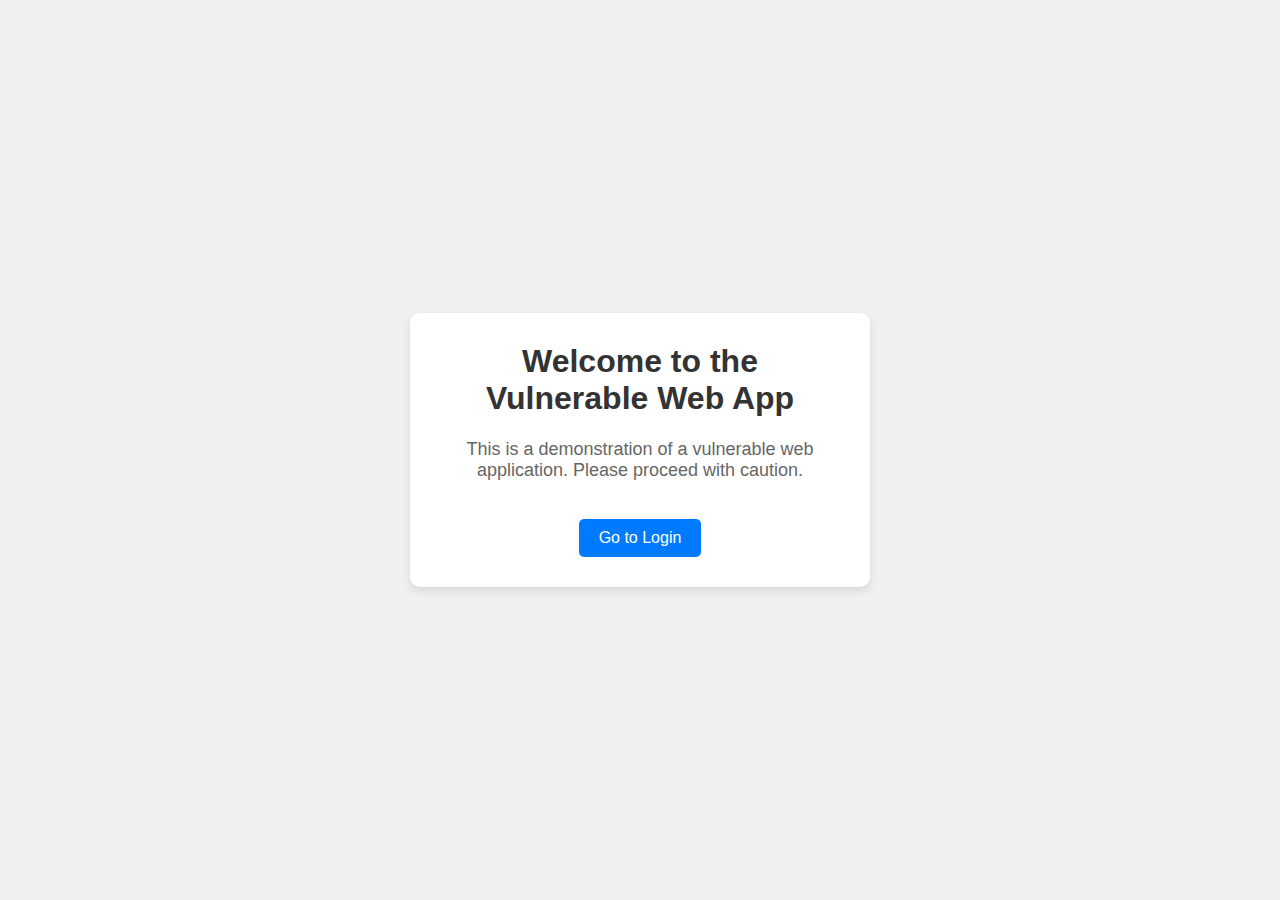
<file: templates/index.html>
<!DOCTYPE html>
<html lang="en">
<head>
    <meta charset="UTF-8">
    <meta name="viewport" content="width=device-width, initial-scale=1.0">
    <title>Home</title>
    <style>
        body {
            font-family: 'Segoe UI', Tahoma, Geneva, Verdana, sans-serif;
            background-color: #f0f0f0;
            display: flex;
            justify-content: center;
            align-items: center;
            height: 100vh;
            margin: 0;
        }
        .home-container {
            background-color: #fff;
            padding: 30px;
            border-radius: 10px;
            box-shadow: 0 4px 8px rgba(0, 0, 0, 0.1);
            text-align: center;
            width: 400px;
        }
        .home-container h1 {
            margin-top: 0;
            color: #333;
        }
        .home-container p {
            color: #666;
            font-size: 18px;
        }
        .home-container a {
            display: inline-block;
            margin-top: 20px;
            padding: 10px 20px;
            background-color: #007BFF;
            color: #fff;
            text-decoration: none;
            border-radius: 5px;
            font-size: 16px;
            transition: background-color 0.3s ease;
        }
        .home-container a:hover {
            background-color: #0056b3;
        }
    </style>
</head>
<body>
    <div class="home-container">
        <h1>Welcome to the Vulnerable Web App</h1>
        <p>This is a demonstration of a vulnerable web application. Please proceed with caution.</p>
        <a href="/login">Go to Login</a>
    </div>
</body>
</html>
</file>
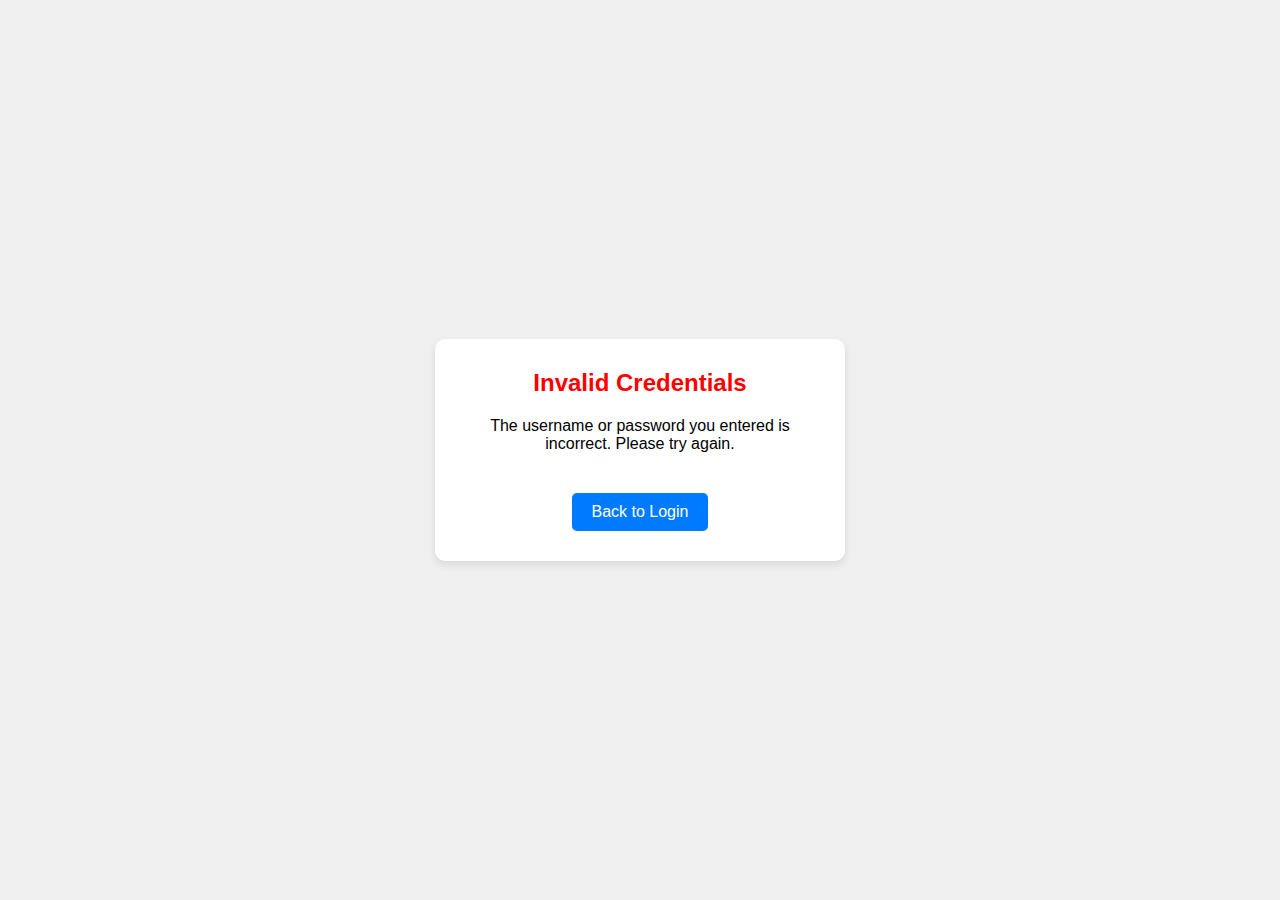
<file: templates/invalid_credentials.html>
<!DOCTYPE html>
<html lang="en">
<head>
    <meta charset="UTF-8">
    <meta name="viewport" content="width=device-width, initial-scale=1.0">
    <title>Invalid Credentials</title>
    <style>
        body {
            font-family: 'Segoe UI', Tahoma, Geneva, Verdana, sans-serif;
            background-color: #f0f0f0;
            display: flex;
            justify-content: center;
            align-items: center;
            height: 100vh;
            margin: 0;
        }
        .message-container {
            background-color: #fff;
            padding: 30px;
            border-radius: 10px;
            box-shadow: 0 4px 8px rgba(0, 0, 0, 0.1);
            text-align: center;
            width: 350px;
        }
        .message-container h2 {
            margin-top: 0;
            color: #ff0000;
        }
        .message-container p {
            margin: 20px 0;
        }
        .message-container a {
            display: inline-block;
            margin-top: 20px;
            padding: 10px 20px;
            background-color: #007BFF;
            color: #fff;
            text-decoration: none;
            border-radius: 5px;
            font-size: 16px;
            transition: background-color 0.3s ease;
        }
        .message-container a:hover {
            background-color: #0056b3;
        }
    </style>
</head>
<body>
    <div class="message-container">
        <h2>Invalid Credentials</h2>
        <p>The username or password you entered is incorrect. Please try again.</p>
        <a href="/login">Back to Login</a>
    </div>
</body>
</html>
</file>
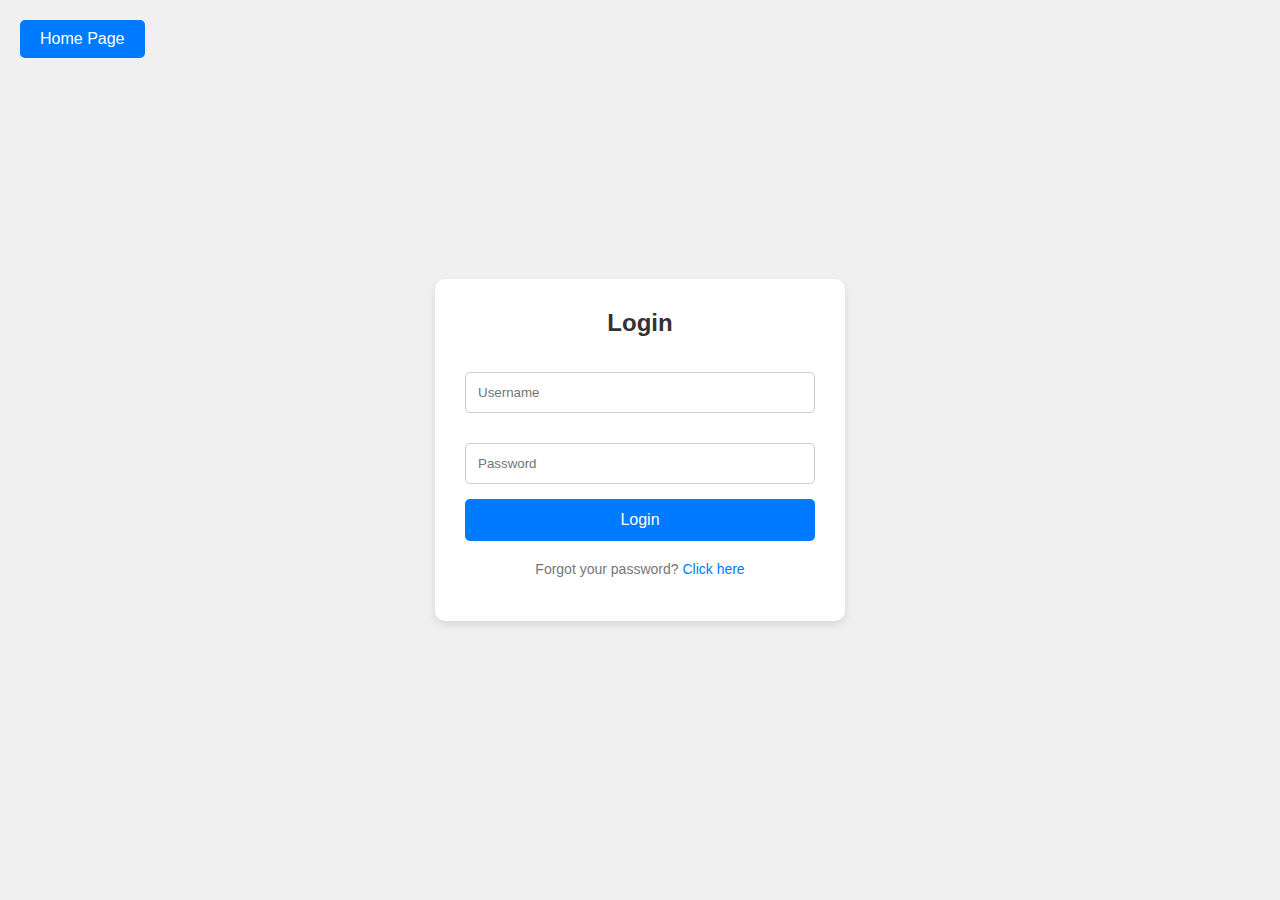
<file: templates/login.html>
<!DOCTYPE html>
<html lang="en">
<head>
    <meta charset="UTF-8">
    <meta name="viewport" content="width=device-width, initial-scale=1.0">
    <title>Login</title>
    <style>
        body {
            font-family: 'Segoe UI', Tahoma, Geneva, Verdana, sans-serif;
            background-color: #f0f0f0;
            display: flex;
            justify-content: center;
            align-items: center;
            height: 100vh;
            margin: 0;
            position: relative;
        }
        .login-container {
            background-color: #fff;
            padding: 30px;
            border-radius: 10px;
            box-shadow: 0 4px 8px rgba(0, 0, 0, 0.1);
            text-align: center;
            width: 350px;
        }
        .login-container h2 {
            margin-top: 0;
            color: #333;
        }
        .login-container input[type="text"],
        .login-container input[type="password"] {
            width: 100%;
            padding: 12px;
            margin: 15px 0;
            border: 1px solid #ccc;
            border-radius: 5px;
            box-sizing: border-box;
        }
        .login-container input[type="submit"] {
            width: 100%;
            padding: 12px;
            background-color: #007BFF;
            border: none;
            border-radius: 5px;
            color: #fff;
            font-size: 16px;
            cursor: pointer;
            transition: background-color 0.3s ease;
        }
        .login-container input[type="submit"]:hover {
            background-color: #0056b3;
        }
        .login-container .footer {
            margin-top: 20px;
            font-size: 14px;
            color: #777;
        }
        .login-container .footer a {
            color: #007BFF;
            text-decoration: none;
        }
        .login-container .footer a:hover {
            text-decoration: underline;
        }
        .top-left {
            position: absolute;
            top: 20px;
            left: 20px;
        }
        .top-left a {
            display: inline-block;
            padding: 10px 20px;
            background-color: #007BFF;
            color: #fff;
            text-decoration: none;
            border-radius: 5px;
            font-size: 16px;
            transition: background-color 0.3s ease;
        }
        .top-left a:hover {
            background-color: #0056b3;
        }
    </style>
</head>
<body>
    <div class="top-left">
        <a href="/" class="home-link">Home Page</a>
    </div>
    <div class="login-container">
        <h2>Login</h2>
        <form method="POST" action="/login">
            <input type="text" name="username" placeholder="Username" required>
            <input type="password" name="password" placeholder="Password" required>
            <input type="submit" value="Login">
        </form>
        <div class="footer">
            <p>Forgot your password? <a href="#">Click here</a></p>
        </div>
    </div>
</body>
</html>
</file>
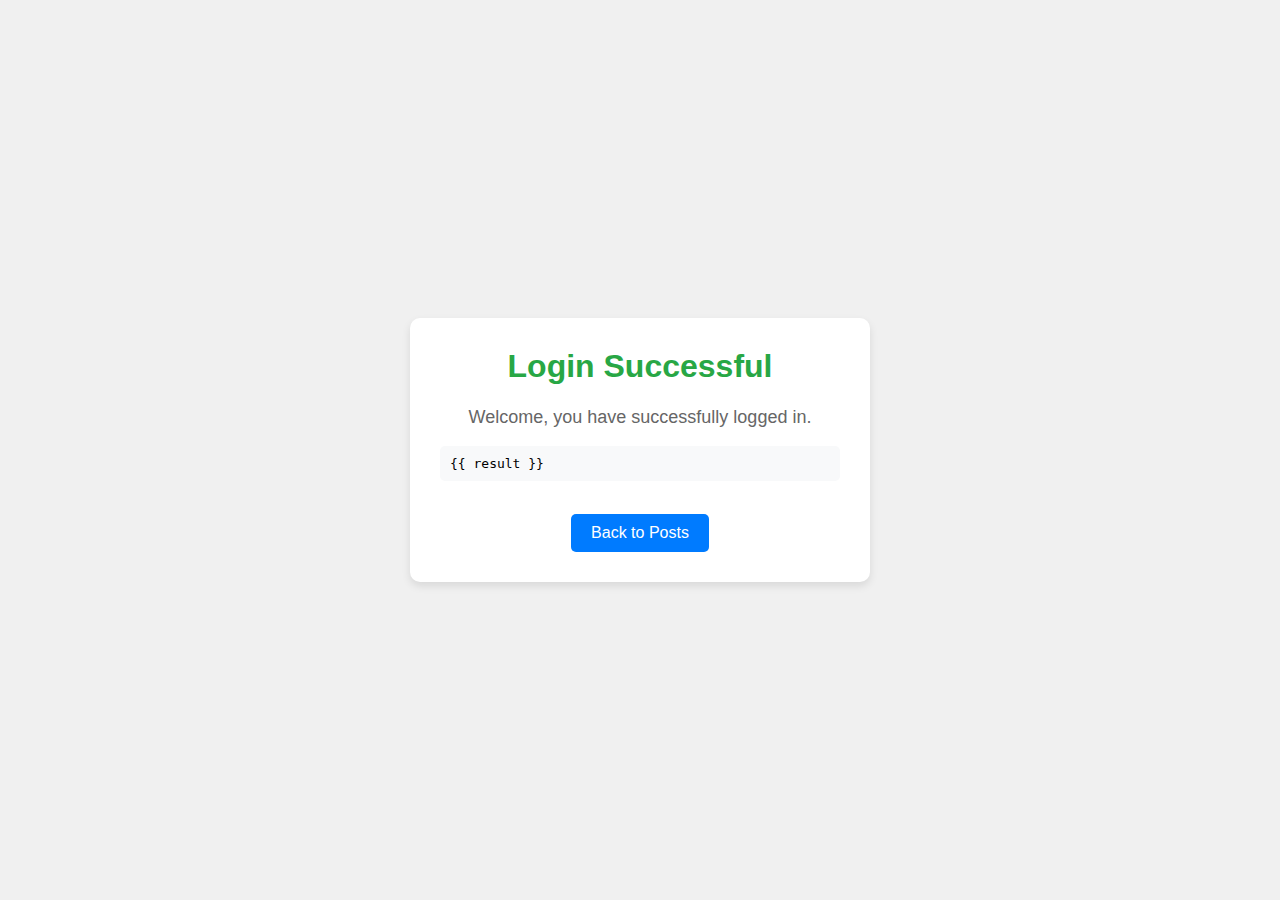
<file: templates/success.html>
<!DOCTYPE html>
<html lang="en">
<head>
    <meta charset="UTF-8">
    <meta name="viewport" content="width=device-width, initial-scale=1.0">
    <title>Success</title>
    <style>
        body {
            font-family: 'Segoe UI', Tahoma, Geneva, Verdana, sans-serif;
            background-color: #f0f0f0;
            display: flex;
            justify-content: center;
            align-items: center;
            height: 100vh;
            margin: 0;
        }
        .success-container {
            background-color: #fff;
            padding: 30px;
            border-radius: 10px;
            box-shadow: 0 4px 8px rgba(0, 0, 0, 0.1);
            text-align: center;
            width: 400px;
        }
        .success-container h1 {
            margin-top: 0;
            color: #28a745;
        }
        .success-container p {
            color: #666;
            font-size: 18px;
        }
        .success-container pre {
            background-color: #f8f9fa;
            padding: 10px;
            border-radius: 5px;
            text-align: left;
            overflow-x: auto;
        }
        .success-container a {
            display: inline-block;
            margin-top: 20px;
            padding: 10px 20px;
            background-color: #007BFF;
            color: #fff;
            text-decoration: none;
            border-radius: 5px;
            font-size: 16px;
            transition: background-color 0.3s ease;
        }
        .success-container a:hover {
            background-color: #0056b3;
        }
    </style>
</head>
<body>
    <div class="success-container">
        <h1>Login Successful</h1>
        <p>Welcome, you have successfully logged in.</p>
        <pre>{{ result }}</pre>
        <a href="/view_posts">Back to Posts</a>
    </div>
</body>
</html>
</file>
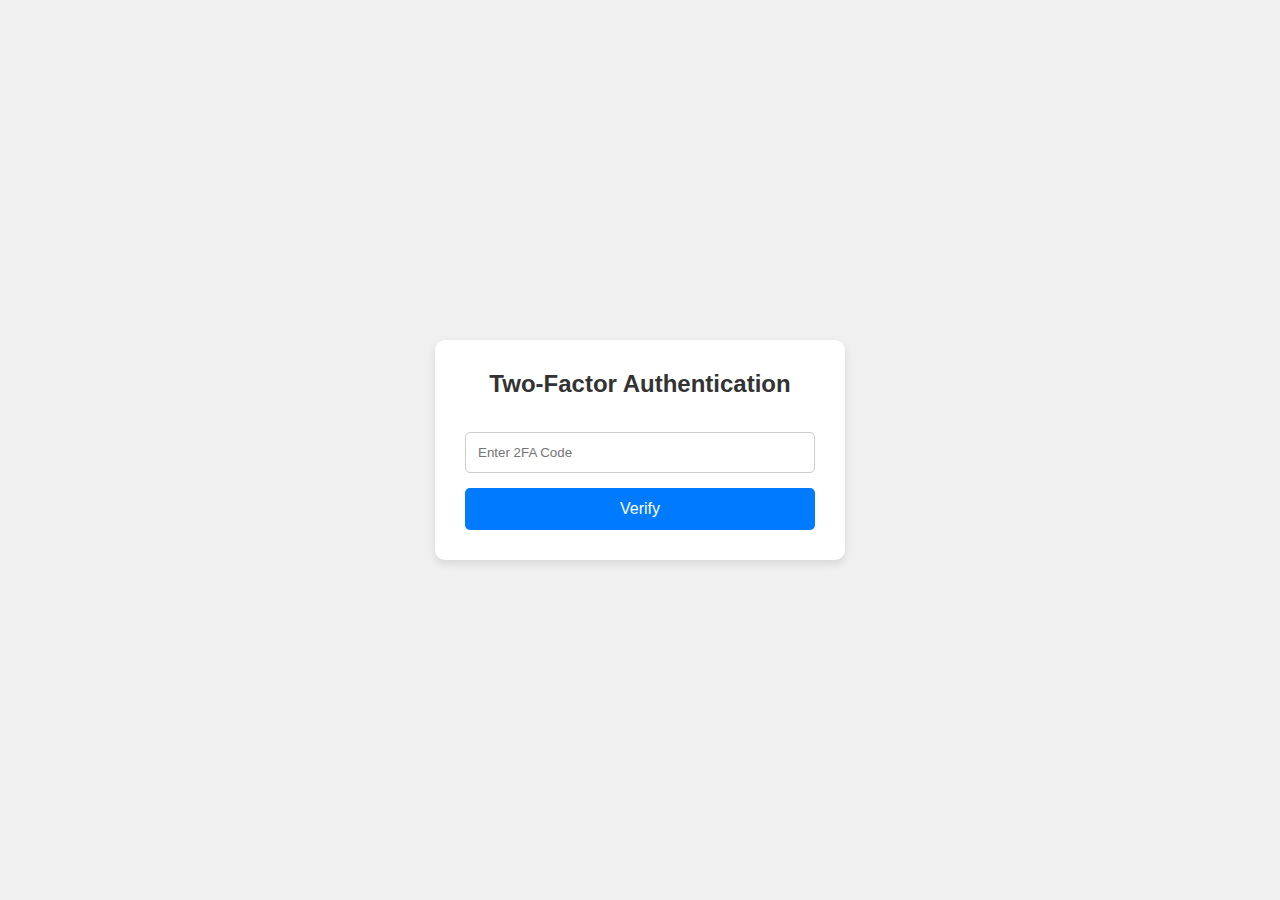
<file: app/templates/2fa.html>
<!DOCTYPE html>
<html lang="en">
<head>
    <meta charset="UTF-8">
    <meta name="viewport" content="width=device-width, initial-scale=1.0">
    <title>Two-Factor Authentication</title>
    <style>
        body {
            font-family: 'Segoe UI', Tahoma, Geneva, Verdana, sans-serif;
            background-color: #f0f0f0;
            display: flex;
            justify-content: center;
            align-items: center;
            height: 100vh;
            margin: 0;
            position: relative;
        }
        .auth-container {
            background-color: #fff;
            padding: 30px;
            border-radius: 10px;
            box-shadow: 0 4px 8px rgba(0, 0, 0, 0.1);
            text-align: center;
            width: 350px;
        }
        .auth-container h2 {
            margin-top: 0;
            color: #333;
        }
        .auth-container input[type="text"] {
            width: 100%;
            padding: 12px;
            margin: 15px 0;
            border: 1px solid #ccc;
            border-radius: 5px;
            box-sizing: border-box;
        }
        .auth-container input[type="submit"] {
            width: 100%;
            padding: 12px;
            background-color: #007BFF;
            border: none;
            border-radius: 5px;
            color: #fff;
            font-size: 16px;
            cursor: pointer;
            transition: background-color 0.3s ease;
        }
        .auth-container input[type="submit"]:hover {
            background-color: #0056b3;
        }
    </style>
</head>
<body>
    <div class="auth-container">
        <h2>Two-Factor Authentication</h2>
        <form method="POST" action="{{ url_for('two_factor_auth') }}">
            <input type="text" id="2fa_code" name="2fa_code" placeholder="Enter 2FA Code" required>
            <input type="submit" value="Verify">
        </form>
    </div>
</body>
</html>
</file>
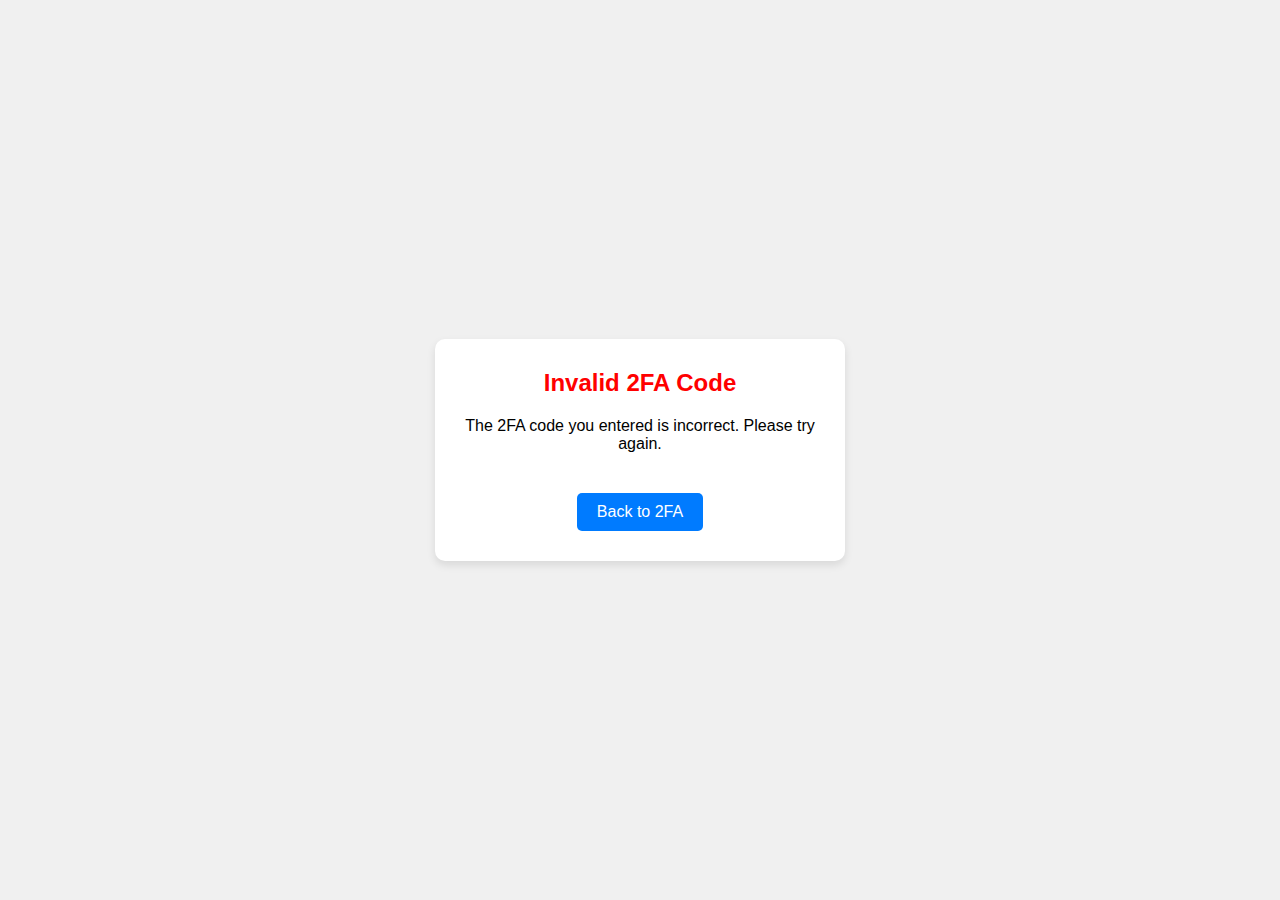
<file: app/templates/invalid_2fa.html>
<!DOCTYPE html>
<html lang="en">
<head>
    <meta charset="UTF-8">
    <meta name="viewport" content="width=device-width, initial-scale=1.0">
    <title>Invalid 2FA</title>
    <style>
        body {
            font-family: 'Segoe UI', Tahoma, Geneva, Verdana, sans-serif;
            background-color: #f0f0f0;
            display: flex;
            justify-content: center;
            align-items: center;
            height: 100vh;
            margin: 0;
        }
        .message-container {
            background-color: #fff;
            padding: 30px;
            border-radius: 10px;
            box-shadow: 0 4px 8px rgba(0, 0, 0, 0.1);
            text-align: center;
            width: 350px;
        }
        .message-container h2 {
            margin-top: 0;
            color: #ff0000;
        }
        .message-container p {
            margin: 20px 0;
        }
        .message-container a {
            display: inline-block;
            margin-top: 20px;
            padding: 10px 20px;
            background-color: #007BFF;
            color: #fff;
            text-decoration: none;
            border-radius: 5px;
            font-size: 16px;
            transition: background-color 0.3s ease;
        }
        .message-container a:hover {
            background-color: #0056b3;
        }
    </style>
</head>
<body>
    <div class="message-container">
        <h2>Invalid 2FA Code</h2>
        <p>The 2FA code you entered is incorrect. Please try again.</p>
        <a href="{{ url_for('two_factor_auth') }}">Back to 2FA</a>
    </div>
</body>
</html>
</file>
